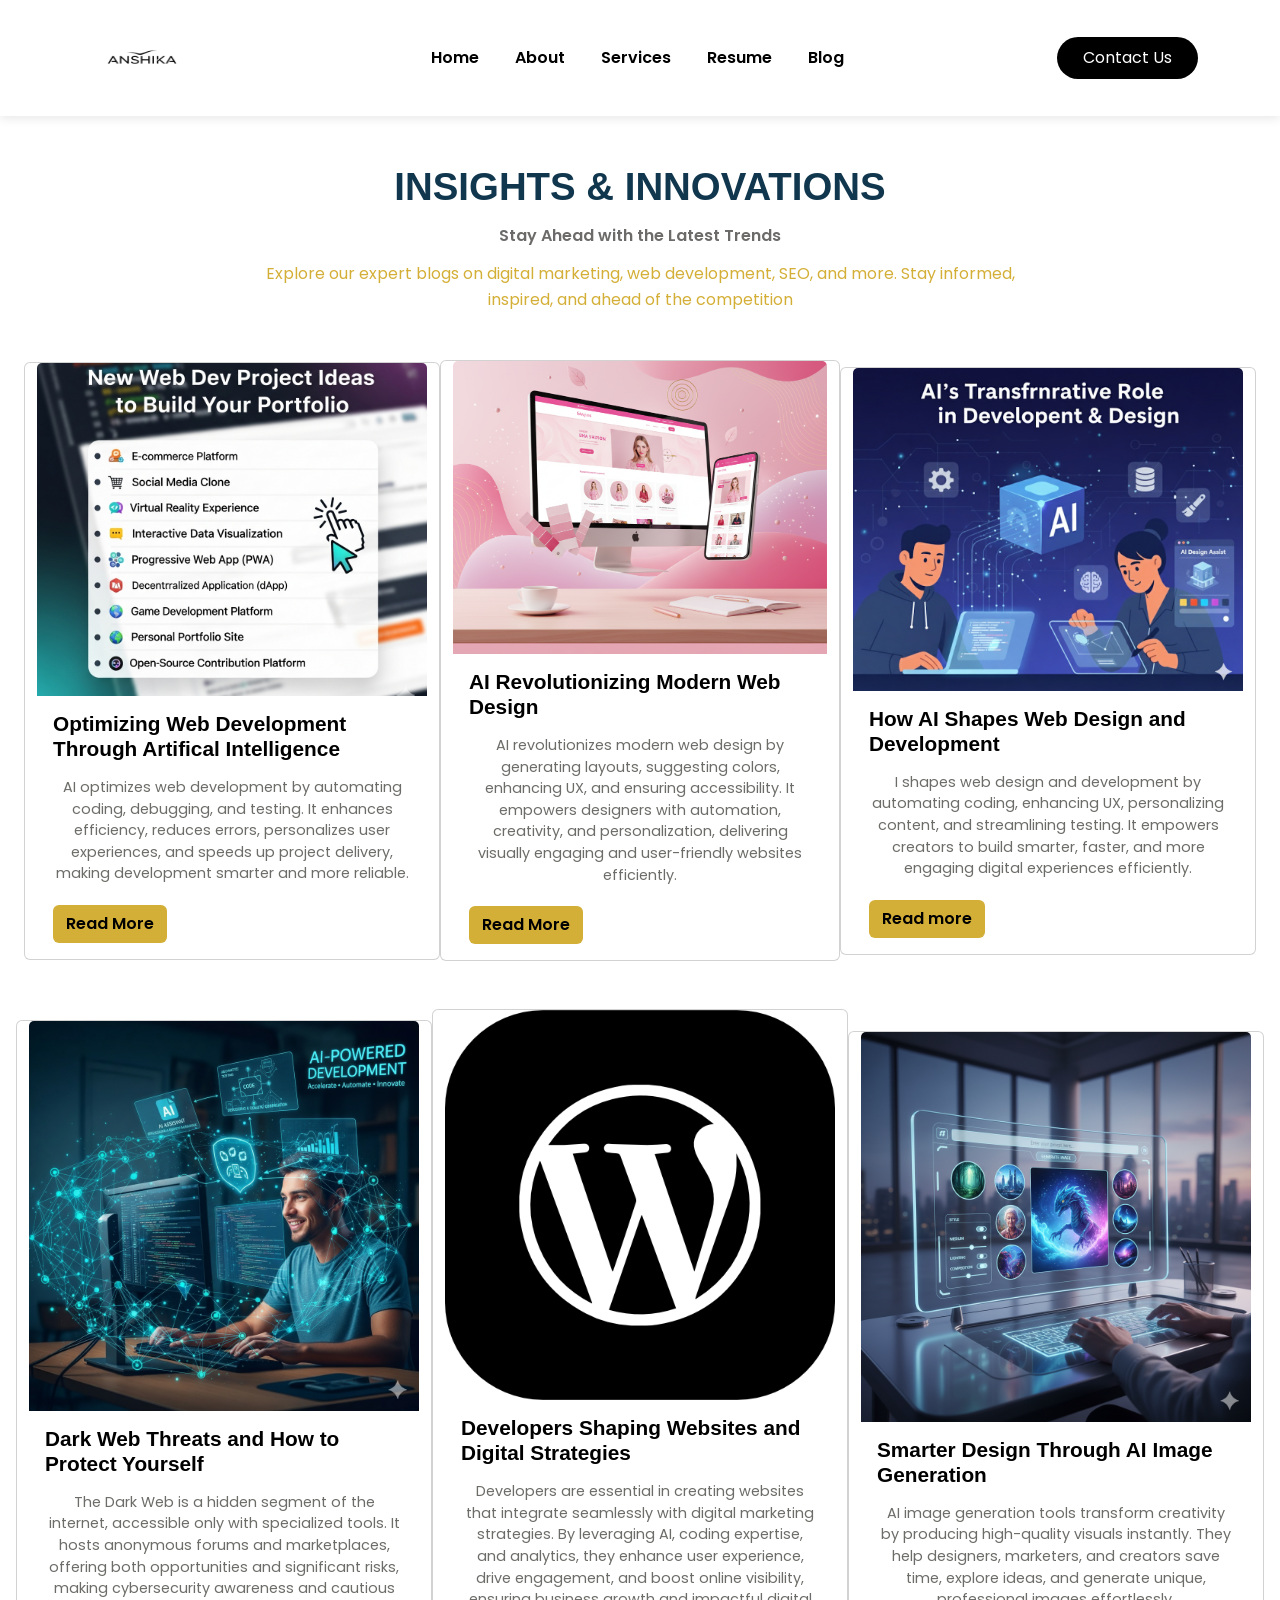
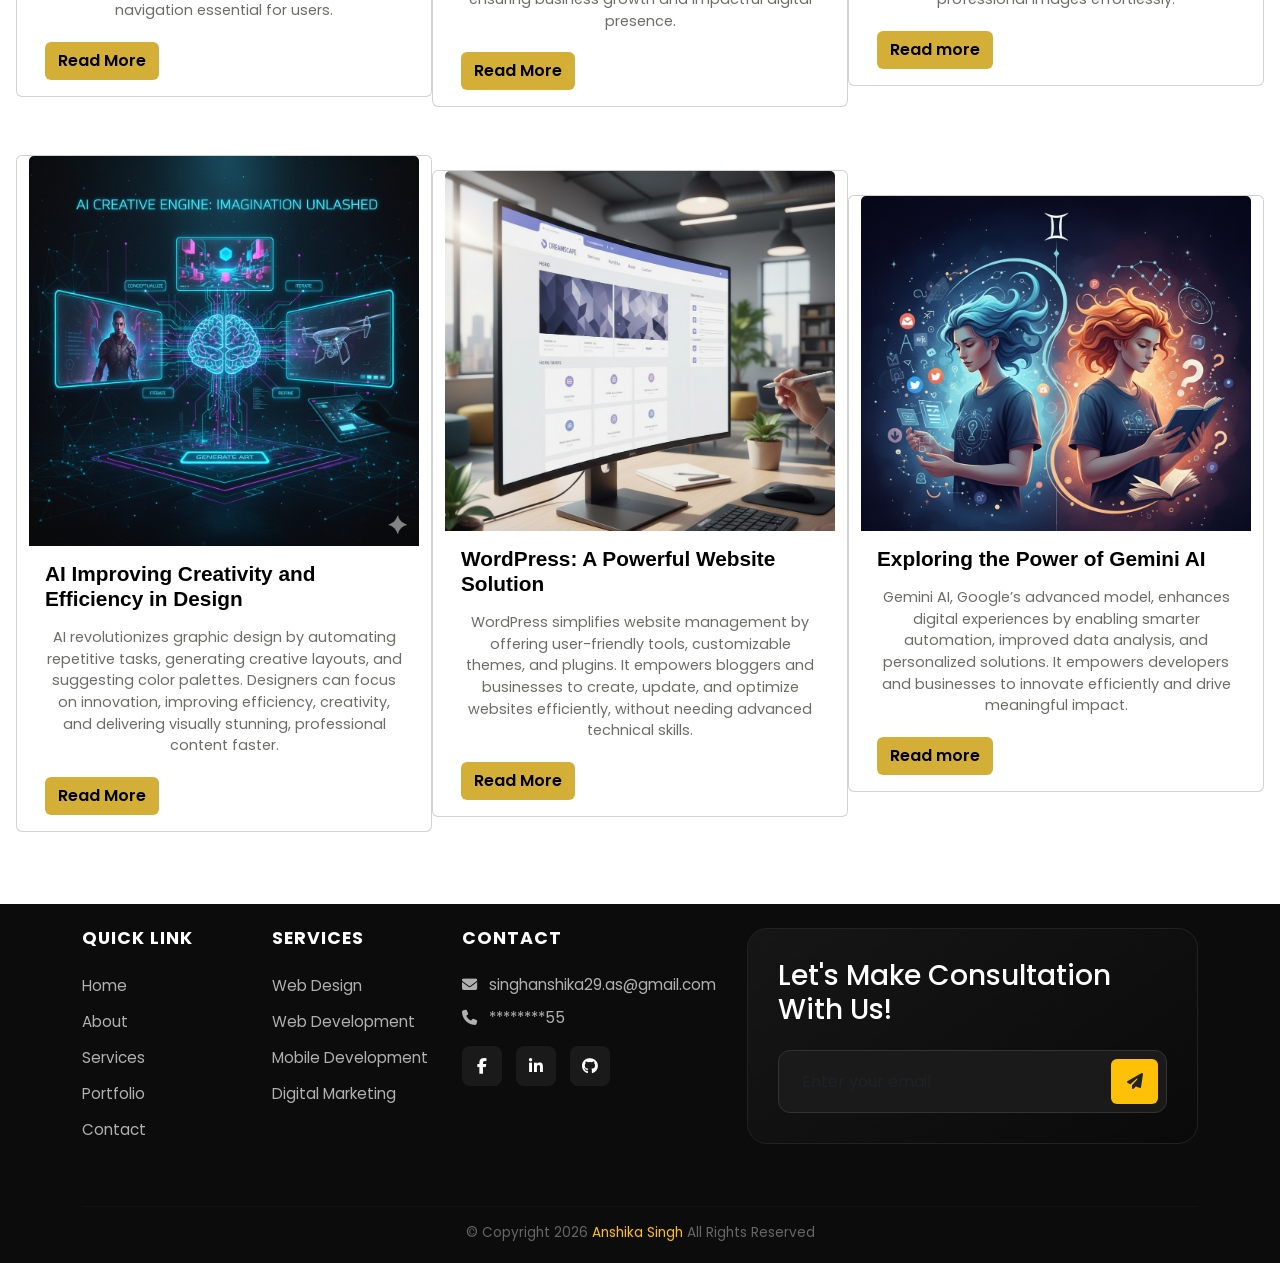
<file: blog.html>
<!DOCTYPE html>
<html lang="en">

<head>
    <meta charset="UTF-8">
    <meta name="viewport" content="width=device-width, initial-scale=1.0">
    <title>BLOG</title>
    <link rel="stylesheet" href="./style.css">
<link href="https://fonts.cdnfonts.com/css/glacial-indifference-2" rel="stylesheet">
    <link rel="preconnect" href="https://fonts.googleapis.com">
    <link rel="preconnect" href="https://fonts.gstatic.com" crossorigin>
    <link href="https://fonts.googleapis.com/css2?family=Poppins:wght@300;400;600;700&display=swap" rel="stylesheet">
    
    <link href="https://cdn.jsdelivr.net/npm/bootstrap@5.3.3/dist/css/bootstrap.min.css" rel="stylesheet">
    
    <link rel="stylesheet" href="https://cdnjs.cloudflare.com/ajax/libs/font-awesome/6.5.1/css/all.min.css">
    
    <link href="https://unpkg.com/aos@2.3.1/dist/aos.css" rel="stylesheet">
        <style>
                        .nav-text {
            --primary-dark: #000000;
            --accent-teal: #031215;
            --text-gray: #555;
            --light-bg: #faf8f8;
            --transition: all 0.3s ease-in-out;
        }

        body {
            font-family: 'Poppins', sans-serif;
            overflow-x: hidden;
            scroll-behavior: smooth;
        }

        .navbar {
            background: rgba(255, 255, 255, 0.95);
            backdrop-filter: blur(10px);
            box-shadow: 0 2px 10px rgba(0, 0, 0, 0.1);
            transition: var(--transition);
        }

        .navbar-brand img {
            max-height: 90px;
            transition: transform 0.3s;
        }

        .navbar-brand:hover img {
            transform: scale(1.1);
        }

        .nav-link {
            font-weight: 600;
            color: var(--primary-dark) !important;
            margin: 0 10px;
            position: relative;
        }

        .nav-link::after {
            content: '';
            position: absolute;
            width: 0;
            height: 2px;
            bottom: 0;
            left: 0;
            background-color: var(--accent-teal);
            transition: var(--transition);
        }

        .nav-link:hover::after {
            width: 100%;
        }

        .btn-contact-nav {
            background-color: var(--primary-dark);
            color: white !important;
            border-radius: 25px;
            padding: 8px 25px;
            transition: var(--transition);
        }

        </style>
</head>

<body>
    <section class="nav-text">
        <nav class="navbar navbar-expand-lg sticky-top">
            <div class="container">
                <a class="navbar-brand" href="#">
                    <img src="./image/unnamed__2_-removebg-preview.png" width="120" alt="Logo">
                </a>
                <button class="navbar-toggler" type="button" data-bs-toggle="collapse" data-bs-target="#navbarNav">
                    <span class="navbar-toggler-icon"></span>
                </button>
                <div class="collapse navbar-collapse" id="navbarNav">
                    <ul class="navbar-nav mx-auto">
                        <li class="nav-item"><a class="nav-link" href="index.html">Home</a></li>
                        <li class="nav-item"><a class="nav-link" href="about.html">About</a></li>
                        <li class="nav-item"><a class="nav-link" href="skills.html">Services</a></li>
                        <li class="nav-item"><a class="nav-link" href="./anshika_cv_.pdf" download>Resume</a></li>  
                        <li class="nav-item"><a class="nav-link" href="blog.html">Blog</a></li>
                    </ul>
                    <a href="contact.html" class="btn btn-contact-nav">Contact Us</a>
                </div>
            </div>
        </nav>
    </section>
    <!-- Blog Section -->
    <section class="container-fluid blog-text">
        <div class="text-center  blog-text-2 my-5">

            <h1 class="">INSIGHTS & INNOVATIONS</h1>
            <h6 class="my-3">Stay Ahead with the Latest Trends</h6>
            <span>Explore our expert blogs on digital marketing, web development, SEO, and more. Stay informed, <br>
                inspired, and ahead of the competition</span>

        </div>
        <div class="row blog-image justify-content-center align-items-center my-5">
            <div class="col-4 card" style="width: 26rem;">
                <img src="./image/Ai-3.png" class="card-img-top" alt="...">
                <div class="card-body">
                    <h5>Optimizing Web Development Through Artifical Intelligence</h5>
                    <p class="card-text">AI optimizes web development by automating coding, debugging, and testing. It
                        enhances efficiency, reduces errors, personalizes user experiences, and speeds up project
                        delivery, making development smarter and more reliable.</p>
                    <a href="#" class="btn btn-contactt " role="button">Read More</a>
                </div>
            </div>
            <div class=" col-4 card" style="width: 25rem;">
                <img src="./image/desging.png" class="card-img-top" alt="...">
                <div class="card-body">
                    <h5>AI Revolutionizing Modern Web Design</h5>
                    <p class="card-text">AI revolutionizes modern web design by generating layouts, suggesting colors,
                        enhancing UX, and ensuring accessibility. It empowers designers with automation, creativity, and
                        personalization, delivering visually engaging and user-friendly websites efficiently.</p>
                    <a href="#" class="btn btn-contactt " role="button">Read More</a>
                </div>
            </div>
            <div class=" col-4 card " style="width: 26rem;">
                <img src="./image/ai-4.png" class="card-img-top" alt="...">
                <div class="card-body">
                    <h5>How AI Shapes Web Design and Development</h5>
                    <p class="card-text">I shapes web design and development by automating coding, enhancing UX,
                        personalizing content, and streamlining testing. It empowers creators to build smarter, faster,
                        and more engaging digital experiences efficiently.</p>
                    <a href="#" class="btn btn-contactt " role="button">Read more</a>
                </div>
            </div>
        </div>
        <div class="row blog-image justify-content-center align-items-center my-5">
            <div class="col-4 card" style="width: 26rem;">
                <img src="./image/ai gen.png" class="card-img-top" alt="...">
                <div class="card-body">
                    <h5>Dark Web Threats and How to Protect Yourself</h5>
                    <p class="card-text">The Dark Web is a hidden segment of the internet, accessible only with
                        specialized tools. It hosts anonymous forums and marketplaces, offering both opportunities and
                        significant risks, making cybersecurity awareness and cautious navigation essential for users.
                    </p>
                    <a href="#" class="btn btn-contactt " role="button">Read More</a>
                </div>
            </div>
            <div class=" col-4 card" style="width: 26rem;">
                <img src="./image/wordpress.png" class="card-img-top" alt="...">
                <div class="card-body">
                    <h5>Developers Shaping Websites and Digital Strategies</h5>
                    <p class="card-text">Developers are essential in creating websites that integrate seamlessly with
                        digital marketing strategies. By leveraging AI, coding expertise, and analytics, they enhance
                        user experience, drive engagement, and boost online visibility, ensuring business growth and
                        impactful digital presence.</p>
                    <a href="#" class="btn btn-contactt " role="button">Read More</a>
                </div>
            </div>
            <div class=" col-4 card " style="width: 26rem;">
                <img src="./image/tools.png" class="card-img-top" alt="...">
                <div class="card-body">
                    <h5>Smarter Design Through AI Image Generation</h5>
                    <p class="card-text">AI image generation tools transform creativity by producing high-quality
                        visuals instantly. They help designers, marketers, and creators save time, explore ideas, and
                        generate unique, professional images effortlessly.</p>
                    <a href="#" class="btn btn-contactt " role="button">Read more</a>
                </div>
            </div>
            <div class="row blog-image justify-content-center align-items-center my-5">
                <div class="col-4 card" style="width: 26rem;">
                    <img src="./image/graphic.png" class="card-img-top" alt="...">
                    <div class="card-body">
                        <h5>AI Improving Creativity and Efficiency in Design</h5>
                        <p class="card-text">AI revolutionizes graphic design by automating repetitive tasks, generating
                            creative layouts, and suggesting color palettes. Designers can focus on innovation,
                            improving efficiency, creativity, and delivering visually stunning, professional content
                            faster.</p>
                        <a href="#" class="btn btn-contactt " role="button">Read More</a>
                    </div>
                </div>
                <div class=" col-4 card" style="width: 26rem;">
                    <img src="./image/web.png" class="card-img-top" alt="...">
                    <div class="card-body">
                        <h5>WordPress: A Powerful Website Solution</h5>
                        <p class="card-text">WordPress simplifies website management by offering user-friendly tools,
                            customizable themes, and plugins. It empowers bloggers and businesses to create, update, and
                            optimize websites efficiently, without needing advanced technical skills.</p>
                        <a href="#" class="btn btn-contactt " role="button">Read More</a>
                    </div>
                </div>
                <div class=" col-4 card " style="width: 26rem;">
                    <img src="./image/gemini-ing.png" class="card-img-top" alt="...">
                    <div class="card-body">
                        <h5>Exploring the Power of Gemini AI</h5>
                        <p class="card-text">Gemini AI, Google’s advanced model, enhances digital experiences by
                            enabling smarter automation, improved data analysis, and personalized solutions. It empowers
                            developers and businesses to innovate efficiently and drive meaningful impact.</p>
                        <a href="#" class="btn btn-contactt " role="button">Read more</a>
                    </div>
                </div>
    </section>
    <footer class="footer-dark ">
        <div class="container">
            <div class="row g-4">
                <div class="col-6 col-md-3 col-lg-2">
                    <h5 class="footer-heading">Quick Link</h5>
                    <ul class="list-unstyled footer-links">
                        <li><a href="index.html">Home</a></li>
                        <li><a href="about.html">About</a></li>
                        <li><a href="skills.html">Services</a></li>
                        <li><a href="#">Portfolio</a></li>
                        <li><a href="contact.html">Contact</a></li>
                    </ul>
                </div>

                <div class="col-6 col-md-3 col-lg-2">
                    <h5 class="footer-heading">Services</h5>
                    <ul class="list-unstyled footer-links">
                        <li><a href="#">Web Design</a></li>
                        <li><a href="#">Web Development</a></li>
                        <li><a href="#">Mobile Development</a></li>
                        <li><a href="#">Digital Marketing</a></li>
                    </ul>
                </div>

                <div class="col-md-6 col-lg-3">
                    <h5 class="footer-heading">Contact</h5>
                    <div class="contact-details">
                        <p><i class="fas fa-envelope me-2"></i> singhanshika29.as@gmail.com</p>
                        <p><i class="fas fa-phone me-2"></i> ********55</p>
                        <div class="social-box mt-3">
                            <a href="#" class="social-icon"><i class="fab fa-facebook-f"></i></a>
                            <a href="#" class="social-icon"><i class="fab fa-linkedin-in"></i></a>
                            <a href="#" class="social-icon"><i class="fab fa-github"></i></a>
                        </div>
                    </div>
                </div>

                <div class="col-md-12 col-lg-5">
                    <div class="consult-card">
                        <h3 class="mb-4">Let's Make Consultation With Us!</h3>
                        <form id="consultationForm">
                            <div class="custom-input-group">
                                <input type="email" class="form-control text-light" placeholder="Enter your email"
                                    required>
                                <button class="btn btn-send bg-warning" type="submit">
                                    <i class="fas fa-paper-plane "></i>
                                </button>
                            </div>
                        </form>
                    </div>
                </div>
            </div>

            <hr class="mt-5 footer-divider">
            <div class="text-center copyright-text">
                <p class="mb-0">&copy; Copyright <span id="year"></span> <span class="text-warning">Anshika Singh</span>
                    All Rights Reserved</p>
            </div>
        </div>
    </footer>

<script src="https://cdn.jsdelivr.net/npm/bootstrap@5.3.3/dist/js/bootstrap.bundle.min.js"></script>
    <script src="https://unpkg.com/aos@2.3.1/dist/aos.js"></script>
    <script>
        AOS.init({ duration: 1000, once: true });
        document.getElementById('year').textContent = new Date().getFullYear();
    </script>
</body>

</html>
</file>
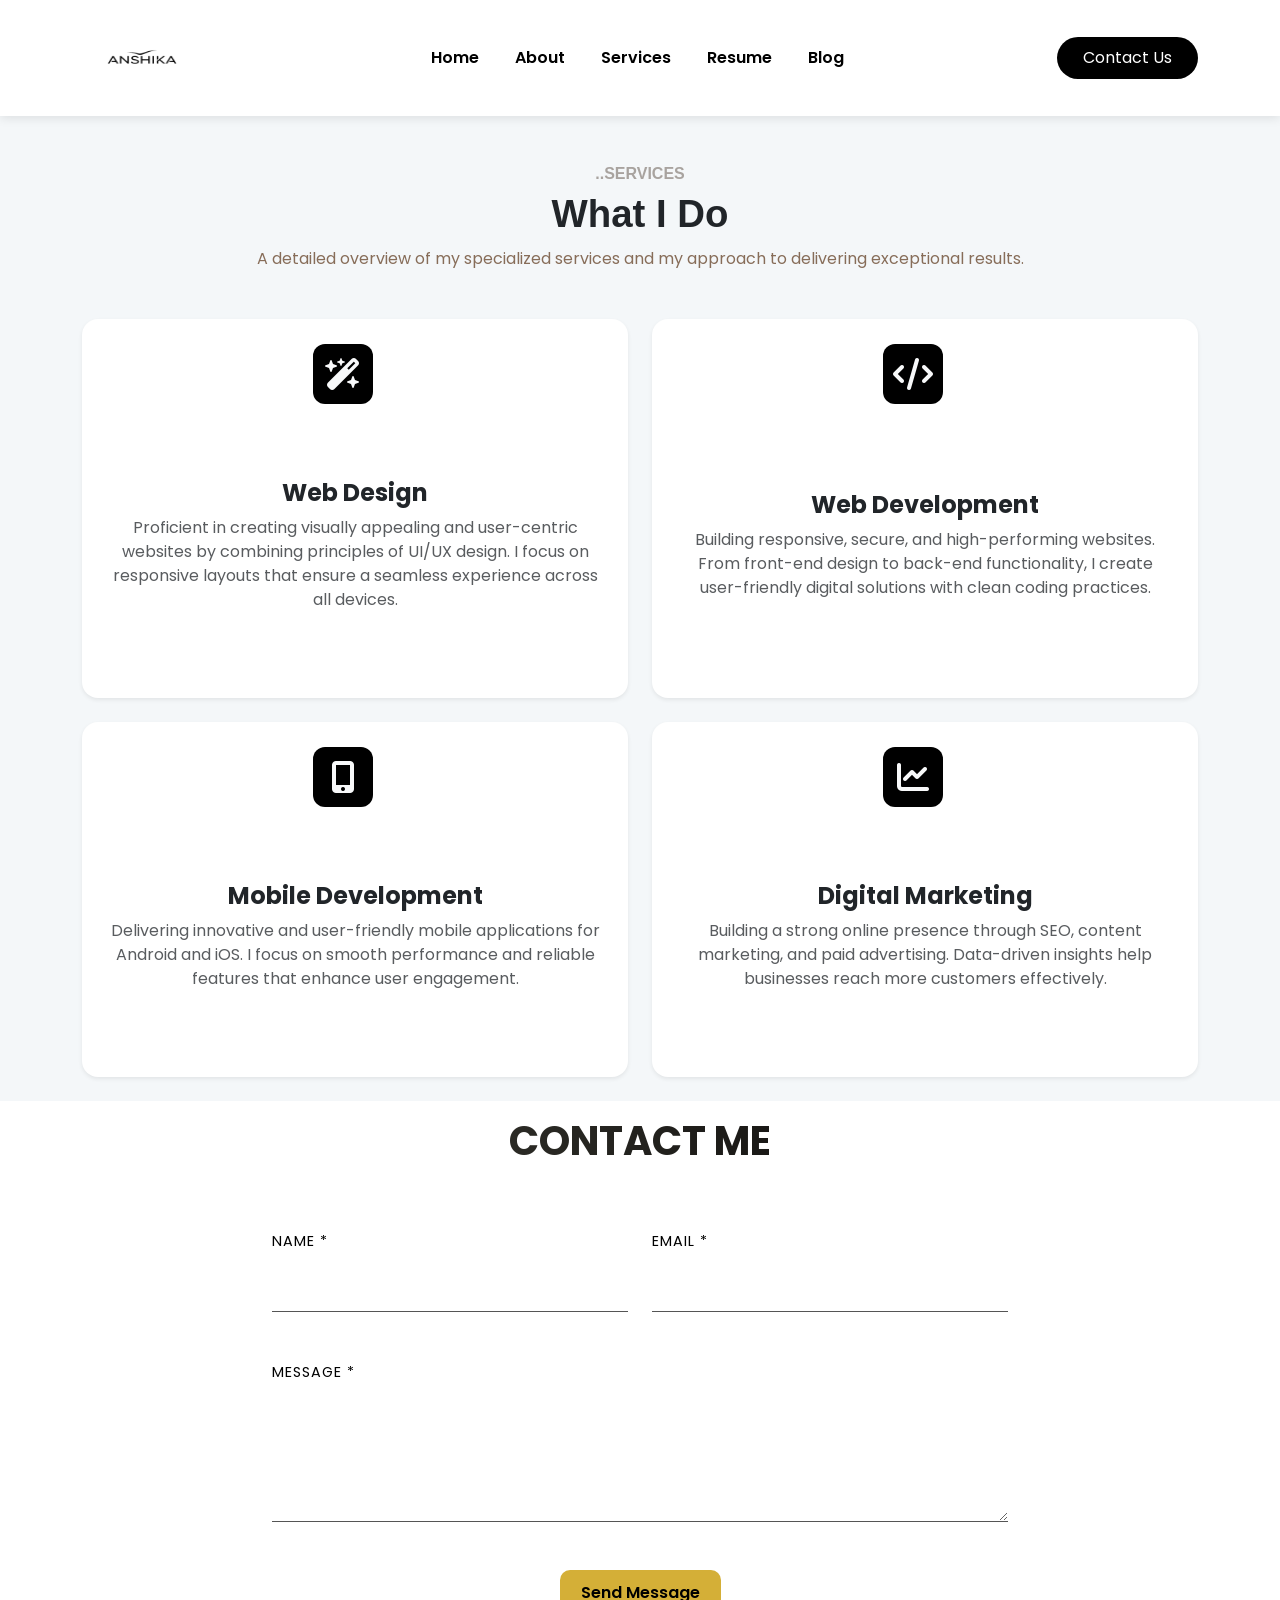
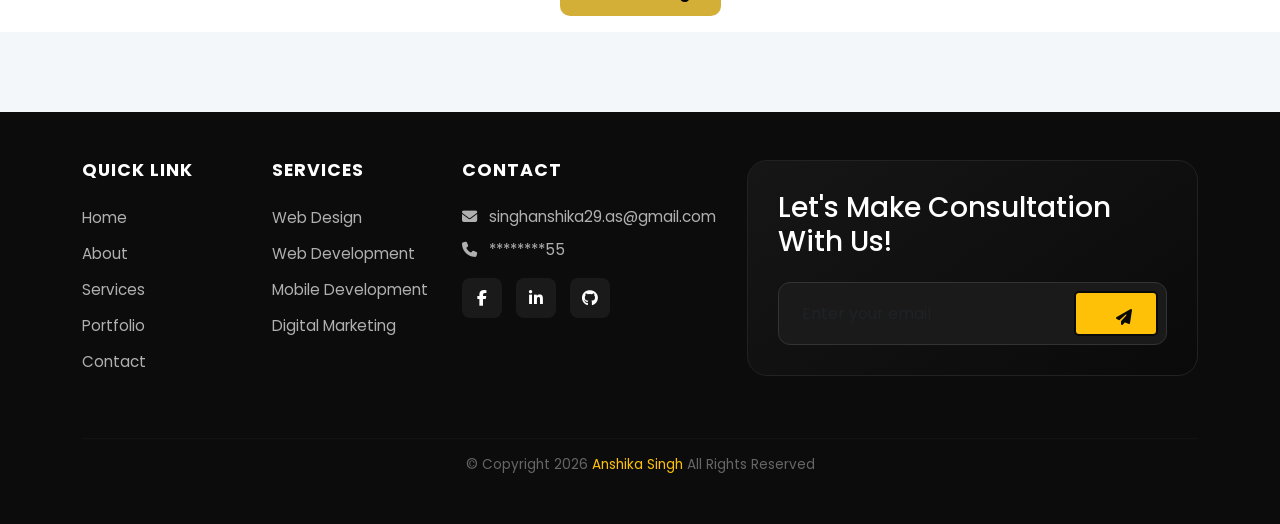
<file: skills.html>
<!DOCTYPE html>
<html lang="en">

<head>
    <meta charset="UTF-8">
    <meta name="viewport" content="width=device-width, initial-scale=1.0">
    <title>Skills Section</title>
    <title>Document</title>
    <link rel="stylesheet" href="./style.css">
<link href="https://fonts.cdnfonts.com/css/glacial-indifference-2" rel="stylesheet">
    <link rel="preconnect" href="https://fonts.googleapis.com">
    <link rel="preconnect" href="https://fonts.gstatic.com" crossorigin>
    <link href="https://fonts.googleapis.com/css2?family=Poppins:wght@300;400;600;700&display=swap" rel="stylesheet">
    
    <link href="https://cdn.jsdelivr.net/npm/bootstrap@5.3.3/dist/css/bootstrap.min.css" rel="stylesheet">
    
    <link rel="stylesheet" href="https://cdnjs.cloudflare.com/ajax/libs/font-awesome/6.5.1/css/all.min.css">
    
    <link href="https://unpkg.com/aos@2.3.1/dist/aos.css" rel="stylesheet">
           <style>
        /* --- General & Body --- */
html {
    overflow-x: hidden;
    scroll-behavior: smooth;
}

body {
    background-color: #f4f7f9; /* A lighter, cooler background color */
    font-family: "Poppins", sans-serif;
}


/* --- Navbar Section (Refined) --- */
            .nav-text {
            --primary-dark: #000000;
            --accent-teal: #031215;
            --text-gray: #555;
            --light-bg: #faf8f8;
            --transition: all 0.3s ease-in-out;
        }

        body {
            font-family: 'Poppins', sans-serif;
            overflow-x: hidden;
            scroll-behavior: smooth;
        }

        .navbar {
            background: rgba(255, 255, 255, 0.95);
            backdrop-filter: blur(10px);
            box-shadow: 0 2px 10px rgba(0, 0, 0, 0.1);
            transition: var(--transition);
        }

        .navbar-brand img {
            max-height: 90px;
            transition: transform 0.3s;
        }

        .navbar-brand:hover img {
            transform: scale(1.1);
        }

        .nav-link {
            font-weight: 600;
            color: var(--primary-dark) !important;
            margin: 0 10px;
            position: relative;
        }

        .nav-link::after {
            content: '';
            position: absolute;
            width: 0;
            height: 2px;
            bottom: 0;
            left: 0;
            background-color: var(--accent-teal);
            transition: var(--transition);
        }

        .nav-link:hover::after {
            width: 100%;
        }

        .btn-contact-nav {
            background-color: var(--primary-dark);
            color: white !important;
            border-radius: 25px;
            padding: 8px 25px;
            transition: var(--transition);
        }
        .btn-contact-nav:hover {
            background-color: var(--accent-teal);
            color: white !important;
        }

/* --- Services Section --- */
.services-section {
    padding: 100px 0;
    background-color: #f4f7f9;
}

.services-header {
    margin-bottom: 60px;
}

.services-header h5 {
    color: #0066cc;
    font-weight: 700;
    letter-spacing: 1.5px;
    text-transform: uppercase;
    font-family: "Poppins", sans-serif;
}

.services-header h2 {
    font-family: 'Glacial Indifference', sans-serif;
    font-size: 3rem;
    font-weight: 800;
    color: #212529;
    margin-top: 10px;
}

.services-header span {
    font-family: "Poppins", sans-serif;
    color: #6c757d;
    max-width: 600px;
    margin: 15px auto 0;
    display: block;
    line-height: 1.6;
}

/* --- Attractive Accordion Styling --- */
.accordion {
    max-width: 900px;
    margin: 0 auto;
}

.accordion-item {
    background-color: #ffffff;
    border: none;
    margin-bottom: 1.25rem;
    border-radius: 10px !important;
    box-shadow: 0 10px 30px rgba(0, 0, 0, 0.07);
    transition: all 0.4s ease;

    /* Animation */
    opacity: 0;
    transform: translateY(30px);
    animation: slideUpFade 0.6s forwards ease-out;
}

.accordion-item:hover {
    transform: translateY(-5px);
    box-shadow: 0 15px 35px rgba(0, 0, 0, 0.1);
}

/* Animation Keyframes */
@keyframes slideUpFade {
    to {
        opacity: 1;
        transform: translateY(0);
    }
}
.accordion-item:nth-child(1) { animation-delay: 0s; }
.accordion-item:nth-child(2) { animation-delay: 0.2s; }
.accordion-item:nth-child(3) { animation-delay: 0.4s; }
.accordion-item:nth-child(4) { animation-delay: 0.6s; }

.accordion-header {
    border-radius: 10px !important;
}

.accordion-button {
    font-family: "Poppins", sans-serif;
    font-size: 1.2rem;
    font-weight: 600;
    color: #2a3035;
    background-color: #ffffff;
    padding: 1.5rem;
    border-radius: 10px !important;
    transition: background-color 0.4s ease;
}

.accordion-button i {
    font-size: 1.5rem;
    margin-right: 15px;
    color: #0066cc;
    transition: color 0.4s ease;
}

.accordion-button:not(.collapsed) {
    color: #ffffff;
    background: linear-gradient(90deg, #007bff 0%, #0056b3 100%);
    box-shadow: none;
}

.accordion-button:not(.collapsed) i {
    color: #ffffff;
}

/* Remove the default focus box-shadow and use our hover effect */
.accordion-button:focus {
    box-shadow: none;
}

.accordion-body {
    padding: 1.5rem 2rem;
    font-size: 1rem;
    line-height: 1.7;
    color: #555;
    background-color: #fdfdfd;
    border-bottom-left-radius: 10px;
    border-bottom-right-radius: 10px;
}

/* --- Footer (Copied from original) --- */
.footer-custom {
    background-color: #E4F1DD;
    color: #242222;
    padding: 60px 0 20px 0;
}

.footer-custom h5 {
    color: #032826;
    font-weight: 600;
    margin-bottom: 20px;
}

.footer-custom a {
    color: #1b1a1a;
    text-decoration: none;
    transition: color 0.3s ease;
}

.footer-custom a:hover {
    color: #99a8a7;
}

.footer-custom .social-icons a {
    display: inline-flex;
    justify-content: center;
    align-items: center;
    width: 40px;
    height: 40px;
    background-color: #0c0a0a;
    color: #dce0eb;
    border-radius: 5px;
    margin-right: 10px;
    font-size: 18px;
}

.footer-custom .social-icons a:hover {
    background-color: #05334c;
    color: #ffffff;
}
   .contact-section {
            background-color:white;
            padding: 1rem 0;
        }

        .contact-title {
            font-weight: 700;
            font-size: 2.5rem;
            text-transform: uppercase;
            background: linear-gradient(90deg, #3a3a32, #0b0909);
            -webkit-background-clip: text;
            -webkit-text-fill-color: transparent;
            background-clip: text;
        
            margin-bottom: 4rem;
        }

        .contact-form .form-group {
            margin-bottom: 3rem;
        }

        .contact-form .form-label {
            color: #000000;
            font-size: 0.9rem;
            text-transform: uppercase;
            letter-spacing: 1px;
            margin-bottom: 1rem;
        }

        .form-control-custom {
            background-color: transparent;
            border: none;
            border-bottom: 1px solid #555;
            border-radius: 0;
            color: #fff;
            padding: 0.5rem 0;
            font-size: 1.1rem;
        }

        .form-control-custom:focus {
            background-color: transparent;
            color: #0e0c0c;
            border-color: #000000;
            box-shadow: none;
        }

        .btn-send {
            background-color: transparent;
            border: 2px solid #0a0909;
            color: #080807;
            padding: 0.8rem 2.5rem;
            font-weight: 500;
            letter-spacing: 1px;
            text-transform: uppercase;
            transition: all 0.3s ease;
            border-radius: 5px;
        }

        .btn-send:hover {
            background-color: #060403;
            color: #edf3fa;
        }
        
.service-card {
    transition: all 0.3s ease-in-out;
    border: 1px solid transparent;
    height: 100%;
}

.service-card:hover {
    transform: translateY(-10px);
    box-shadow: 0 15px 30px rgba(0,0,0,0.1) !important;
    border-color: #000000;
}

.icon-box {
    min-width: 60px;
    height: 60px;
    display: flex;
    align-items: center;
    justify-content: center;
    background: #000000;
    border-radius: 12px;
    transition: background 0.3s ease;
}

.service-card:hover .icon-box {
    background: #3b3939;
}

.service-card:hover .icon-box i {
    color: #042636 !important;
}

.btn-primary {
    padding: 10px 25px;
    font-weight: 600;
}
    </style>
</head>

<body>
    <section class="nav-text">
        <nav class="navbar navbar-expand-lg sticky-top">
            <div class="container">
                <a class="navbar-brand" href="#">
                    <img src="./image/unnamed__2_-removebg-preview.png" width="120" alt="Logo">
                </a>
                <button class="navbar-toggler" type="button" data-bs-toggle="collapse" data-bs-target="#navbarNav">
                    <span class="navbar-toggler-icon"></span>
                </button>
                <div class="collapse navbar-collapse" id="navbarNav">
                    <ul class="navbar-nav mx-auto">
                        <li class="nav-item"><a class="nav-link" href="index.html">Home</a></li>
                        <li class="nav-item"><a class="nav-link" href="about.html">About</a></li>
                        <li class="nav-item"><a class="nav-link" href="skills.html">Services</a></li>
                        <li class="nav-item"><a class="nav-link" href="./anshika_cv_.pdf" download>Resume</a></li>
                        <li class="nav-item"><a class="nav-link" href="blog.html">Blog</a></li>
                    </ul>
                    <a href="contact.html" class="btn btn-contact-nav">Contact Us</a>
                </div>
            </div>
        </nav>
    </section>

    <!-- Skills Section -->

    <section>
        <div class="skills-section-2 text-center my-5">
        <h5 >..SERVICES</h5>
        <h2 >What I Do</h2>
        <span >A detailed overview of my specialized services and my approach to delivering exceptional results.</span></div>

            </div>
            </section>
            <section class="container">
                 <div class="row g-4">
                <div class="col-md-6">
                    <div class="service-card d-flex align-items-start p-4 bg-white shadow-sm rounded-4">
                        <div class="icon-box me-4">
                            <i class="fa-solid fa-wand-magic-sparkles fa-2x text-light"></i>
                        </div>
                        <div>
                            <h4 class="fw-bold text-center">Web Design</h4>
                            <p class="text-muted text-center">Proficient in creating visually appealing and user-centric websites by combining principles of UI/UX design. I focus on responsive layouts that ensure a seamless experience across all devices.</p>
                            
                        </div>
                    </div>
                </div>

                <div class="col-md-6">
                    <div class="service-card d-flex align-items-start p-4 bg-white shadow-sm rounded-4">
                        <div class="icon-box me-4">
                            <i class="fa-solid fa-code fa-2x text-light"></i>
                        </div>
                        <div>
                            <h4 class="fw-bold text-center">Web Development</h4>
                            <p class="text-muted text-center">Building responsive, secure, and high-performing websites. From front-end design to back-end functionality, I create user-friendly digital solutions with clean coding practices.</p>
                        </div>
                    </div>
                </div>

                <div class="col-md-6">
                    <div class="service-card d-flex align-items-start p-4 bg-white shadow-sm rounded-4">
                        <div class="icon-box me-4">
                            <i class="fa-solid fa-mobile-screen-button fa-2x text-light"></i>
                        </div>
                        <div>
                            <h4 class="fw-bold text-center">Mobile Development</h4>
                            <p class="text-muted text-center">Delivering innovative and user-friendly mobile applications for Android and iOS. I focus on smooth performance and reliable features that enhance user engagement.</p>
                        </div>
                    </div>
                </div>

                <div class="col-md-6">
                    <div class="service-card d-flex align-items-start p-4 bg-white shadow-sm rounded-4">
                        <div class="icon-box me-4">
                            <i class="fa-solid fa-chart-line fa-2x text-light"></i>
                        </div>
                        <div>
                            <h4 class="fw-bold text-center">Digital Marketing</h4>
                            <p class="text-muted text-center">Building a strong online presence through SEO, content marketing, and paid advertising. Data-driven insights help businesses reach more customers effectively.</p>
                        </div>
                    </div>
                </div>
            </div>
        </div>
    </section>
 
    </section>
     <!-- Contact Section -->
        <section class="contact-section mt-4">
            <div class="container">
                <div class="row justify-content-center">
                    <div class="col-lg-8">
                        <h2 class="text-center contact-title">CONTACT ME</h2>
                        <form class="contact-form">
                            <div class="row">
                                <div class="col-md-6">
                                    <div class="form-group">
                                        <label for="name" class="form-label">Name *</label>
                                        <input type="text" class="form-control form-control-custom" id="name" required>
                                    </div>
                                </div>
                                <div class="col-md-6">
                                    <div class="form-group">
                                        <label for="email" class="form-label">Email *</label>
                                        <input type="email" class="form-control form-control-custom" id="email"
                                            required>
                                    </div>
                                </div>
                            </div>
                            <div class="form-group">
                                <label for="message" class="form-label">Message *</label>
                                <textarea class="form-control form-control-custom" id="message" rows="4"
                                    required></textarea>
                            </div>
                              <div class="text-center mt-5">
                            <button type="submit" class="btn submit-btn">Send Message</button>
                        </div>
                        </form>
                    </div>
                </div>
            </div>
        </section>
 <footer class="footer-dark py-5">
        <div class="container">
            <div class="row g-4">
                <div class="col-6 col-md-3 col-lg-2">
                    <h5 class="footer-heading">Quick Link</h5>
                    <ul class="list-unstyled footer-links">
                        <li><a href="index.html">Home</a></li>
                        <li><a href="about.html">About</a></li>
                        <li><a href="skills.html">Services</a></li>
                        <li><a href="#">Portfolio</a></li>
                        <li><a href="contact.html">Contact</a></li>
                    </ul>
                </div>

                <div class="col-6 col-md-3 col-lg-2">
                    <h5 class="footer-heading">Services</h5>
                    <ul class="list-unstyled footer-links">
                        <li><a href="#">Web Design</a></li>
                        <li><a href="#">Web Development</a></li>
                        <li><a href="#">Mobile Development</a></li>
                        <li><a href="#">Digital Marketing</a></li>
                    </ul>
                </div>

                <div class="col-md-6 col-lg-3">
                    <h5 class="footer-heading">Contact</h5>
                    <div class="contact-details">
                        <p><i class="fas fa-envelope me-2"></i> singhanshika29.as@gmail.com</p>
                        <p><i class="fas fa-phone me-2"></i> ********55</p>
                        <div class="social-box mt-3">
                            <a href="#" class="social-icon"><i class="fab fa-facebook-f"></i></a>
                            <a href="#" class="social-icon"><i class="fab fa-linkedin-in"></i></a>
                            <a href="#" class="social-icon"><i class="fab fa-github"></i></a>
                        </div>
                    </div>
                </div>

                <div class="col-md-12 col-lg-5">
                    <div class="consult-card">
                        <h3 class="mb-4">Let's Make Consultation With Us!</h3>
                        <form id="consultationForm">
                            <div class="custom-input-group">
                                <input type="email" class="form-control text-light" placeholder="Enter your email"
                                    required>
                                <button class="btn btn-send bg-warning" type="submit">
                                    <i class="fas fa-paper-plane "></i>
                                </button>
                            </div>
                        </form>
                    </div>
                </div>
            </div>

            <hr class="mt-5 footer-divider">
            <div class="text-center copyright-text">
                <p class="mb-0">&copy; Copyright <span id="year"></span> <span class="text-warning">Anshika Singh</span>
                    All Rights Reserved</p>
            </div>
        </div>
    </footer>
<script src="https://cdn.jsdelivr.net/npm/bootstrap@5.3.3/dist/js/bootstrap.bundle.min.js"></script>
    <script src="https://unpkg.com/aos@2.3.1/dist/aos.js"></script>
    <script>
        AOS.init({ duration: 1000, once: true });
        document.getElementById('year').textContent = new Date().getFullYear();
    </script>
</body>

</html>
</file>
<file: style.css>
*{
    margin: 0!;
    padding: 0;
    box-sizing: border-box;
}

.text-header h4 {
    font-family: "Playwrite AU NSW", cursive;
    font-size: 14px;
    padding-left: 15% !important;
    margin-bottom: 10% !important;
    font-weight: 900;
    color: #a77b5a;
}

.text-header h1 {
    font-family: 'Glacial Indifference', sans-serif;
    font-size: 3.0rem;
    padding-left: 15% !important;
    font-weight: 900;

    color: #0f191f;
    margin-top: -10%;
}

.text-header h5 {
    font-family: "Poppins", sans-serif;
    font-size: 1.2rem;
    padding-left: 15%;
    font-weight: 500;
    color: #898886;
    margin-bottom: 18%;
}

.text-header p {
    font-family: "Poppins", sans-serif;
    font-size: 1rem;
    margin-left: 15%;
    font-weight: 500;
    color: #56514c;
}

.button-cv {
    margin-left: 15%;
}
.image-anshika img {
    width: 480px !important;
    margin-top: 65px !important;
    margin-left: 22% !important;
}

.text-anshika {

    margin-bottom: 10% !important;
    padding-left: 15px !important;
}

/*---About Page---*/
.about-section {
    margin: 30px;
    text-align: center;
}

.about-section2 {
    padding: 80px 10%;
}

.about-section2 .paragraph {
    max-width: 900px;
    margin: 0 auto;
    text-align: left;
}

.about-section1 h6 {
    font-family: sancreek, sans-serif;
    font-size: 1rem;
    color: #635951;
}
.about-section1 h1 {
    font-family: 'Glacial Indifference', sans-serif;
    font-size: 2.4rem;
    font-weight: 700;
}

.about-section2 {
    padding: 80px;
    text-align: center;
}

.paragraph h1 {
    font-family: "Nata Sans", sans-serif;
    font-size: 2.6rem;
    font-weight: 900;
    margin-bottom: 20px;

    padding-right: 10%;
    padding-top: 18%;
}

.paragraph h2 {
    font-family: "Nata Sans", sans-serif;
    font-size: 2.8rem;
    font-weight: 900;
    background: linear-gradient(90deg, #2c2424 0%, #053563 100%);
    -webkit-background-clip: text;
    -webkit-text-fill-color: transparent;
    background-clip: text;
    color: transparent;

}

.anshika {
    background: linear-gradient(90deg, #2c2424 29%, #092341 100%);
    -webkit-background-clip: text;
    -webkit-text-fill-color: transparent;
    background-clip: text;
    color: transparent;

}

.paragraph p {
    font-family: "Poppins", sans-serif;
    color: #776f68;
    padding-top: 5%;
    font-size: 1.5rem;
    letter-spacing: 1px;
    line-height: 1.2;
}

.buttonn {
    margin-top: 5%;
    background-color: #d4af37 !important;
    color: rgb(0, 0, 0) !important;
    font-weight: 600 !important;

}

.buttonn:hover {
    background-color: #582604 !important;
    color: white !important;
}

.skills-container {

    display: flex;
    flex-direction: column;
    margin: 40px auto;
    font-family: 'Segoe UI', Arial, sans-serif;
    color: #6c757d;
}
.skill-name {
    font-size: 1.15em;
}
.progress-bar-bg {
    width: 100%;
    height: 10px;
    background: #fdeee3;
    border-radius: 6px;
    margin: 8px 0 24px 0;
    overflow: hidden;
}

.progress-bar-fill {
    height: 100%;
    background: #ff7600;
    border-radius: 6px;
    transition: width 0.7s;
}

.copyright-1 {
    border-top: 1px solid #ddd;
}

/*--- services page ---*/
.icon-section {

    background-color: #f5f7f3;
    text-align: center;
    padding: 0px 20px;
}

.section-icon {
    padding: 0;
}

.service-text h6 {
    font-family: "Nata Sans", sans-serif;
    color: #c98248;
    font-size: 1rem;
    font-weight: 600;
    margin-bottom: 5px;
    margin-top: 90px;
}

.service-text h1 {
    font-family: "Nata Sans", sans-serif;
    font-size: 2.4rem;
    font-weight: 800;
    margin-bottom: 50px;
}

.service-card {
    background-color: #a7531f;
    display: flex;
    justify-content: center;
    align-items: center;
    gap: 30px;
    flex-wrap: wrap;
    margin-bottom: 90px;
}

.card-title {
    height: 50vh !important;
    display: flex;
    justify-content: center;
    align-items: center;
    padding-top: 70px;

}
.card-title img {
    background-size: cover;
    width: 30%;
    object-fit: cover;
}

.service-image {
    background-color: #f5f7f3;
    padding: 30px;
    border-radius: 10px;
}

.card:hover {

    transform: scale(1.05);
    transition: transform 0.3s ease;
}

.card-text {
    font-family: "Poppins", sans-serif;
    color: #d4c8be;
    text-align: center;
    font-size: 2.9rem;
    line-height: 1.2;
    margin-bottom: 20px;
}
/* --- about page skills --- */
.skills-section {
    background-color: #f5f8f4;
    text-align: center;
    padding: 80px 0;
}

.skills-section h2 {
    font-family: "Nata Sans", sans-serif;
    font-size: 2.4rem;
    font-weight: 800;
    margin-bottom: 10px;
}

.skills-section p {
    font-family: "Nata Sans", sans-serif;
    color: #635951;
    font-size: 1rem;
    margin-bottom: 60px;
    margin-top: 20px;
}

.progress-bar-bg {
    background-color: #e0e0e0;
    overflow: hidden;
    margin-bottom: 20px;
}

.progress-bar-fill {
    height: 10px;
    background-color: #080908;
}

.skill-row {
    width: 100%;
    display: flex;
    justify-content: space-between;
    margin-bottom: 10px;
}

.skill-row img {
    width: 50px;
    height: 50px;
}

.skill-name {
    font-size: 15px;
    font-family: 'Glacial Indifference', sans-serif;
    font-weight: 600;
}

.skill-percent {
    font-size: 15px;
    font-family: 'Glacial Indifference', sans-serif;
    font-weight: 600;
}

.skills-section-2 h2 {
    font-family: 'Glacial Indifference', sans-serif;
    font-size: 2.4rem;
    font-weight: 800;
    margin-bottom: 10px;

}

.skills-section-2 h5 {
    font-family: 'Glacial Indifference', sans-serif;
    font-size: 1rem;
    color: #a8a39f;
    font-weight: 600;

}

.skills-section-2 span {
    font-family: "Poppins", sans-serif;
    color: #876d59;
    font-size: 1rem;
    margin-bottom: 60px;
    margin-top: 20px;
}

.developer-card {
    border: 1px solid #ddd3d3;
}

.developer-card h3 {
    font-family: "Nata Sans", sans-serif;
    color: rgb(61, 62, 63);
    font-size: 2.4rem;
    font-weight: 600;

}

.developer-card p {
    font-family: "Poppins", sans-serif;
    color: #635951;
    font-size: 1rem;
    margin-bottom: 40px;
    margin-top: 20px;
}
.timeline-item::before {
    content: "";
    position: absolute;
    left: -10px;
    top: 0;
    width: 20px;
    height: 20px;
    background-color: #232222;
    border-radius: 50%;
}

.text-start h3 {
    color: #524e4e;
    margin-bottom: 20px;
    font-family: "Poppins", sans-serif;
    font-size: 1.9rem;

    margin-bottom: 20px;
}

.experience {
    color: #524e4e;
    font-family: "Poppins", sans-serif;
    font-size: 1.9rem;
    margin-top: 5px;
    margin-bottom: 30px;
}

.timeline-item h4 {
    font-family: "Poppins", sans-serif;
    font-size: 1.5rem;
    margin-bottom: 15px;
}

.timeline-item p {
    margin-bottom: 5px;
}

.paragraph p {
    font-family: "Poppins", sans-serif;
    color: #776f68;
    font-size: 1rem;
    line-height: 1.6;
}

.video-container {
    position: relative;
    width: 100%;
    height: 400px;
    overflow: hidden;
}

.video-container video {
    width: 100%;
    height: 90%;
    object-fit: cover;
}

.video-text {
    position: absolute;
    top: 42%;
    left: 50%;
    transform: translate(-50%, -50%);
    color: #fff;
    text-align: center;
    font-size: 1.5rem;
    z-index: 1;
    width: 100%;
}

.button {
    background-color: #d4af37;
    color: rgb(0, 0, 0);
    border: none;
    padding: 10px 20px;
    font-family: "Poppins", sans-serif;
    font-size: 1rem;
    font-weight: 600;
    border-radius: 4px;
    cursor: pointer;
    transition: background-color 0.3s ease;
}

.button:hover {
    background-color: #582604;
    color: white;
}
/*--- blog page ---*/

.blog-text-2 h6 {
    font-family: poppins, sans-serif;
    color: #6d6b69;
    font-size: 1rem;
    font-weight: 600;

}

.blog-text-2 span {
    font-family: "Poppins", sans-serif;
    color: #d4af37;
    font-size: 1rem;
    line-height: 1.6;

}

.blog-text-2 h1 {
    font-family: 'Glacial Indifference', sans-serif;
    color: #11374e;
    font-size: 2.4rem;
    font-weight: 800;

}

.card-body h5 {
    font-family: 'Glacial Indifference', sans-serif;
    color: #000000;
    font-size: 1.3rem;
    font-weight: 700;
    margin-bottom: 15px;
}

.card-body p {
    font-family: "Poppins", sans-serif;
    color: #6c6c68;
    font-size: 0.9rem;
    line-height: 1.5;
    margin-bottom: 20px;
}

.btn-contactt {
    background-color: #d4af37 !important;
    color: rgb(0, 0, 0) !important;
    font-weight: 600 !important;
    transition: var(--transition);

}

.btn-contactt:hover {
    background-color: #582604 !important;
    color: white !important;
    transform: translateY(-3px);
}

/* --- Responsive Adjustments --- */
@media only screen and (max-width: 600px) {
    .navbar-nav {
        align-items: center;
        margin-top: 1rem;
    }

    .navbar-nav .nav-item {
        margin-bottom: 0.5rem;
    }

    .btn-contact {
        width: 100%;
        margin-top: 1rem;
    }
}

.header-text {
    background-color: #C4CADA;
    width: 100%;
}

.text-header h4 {

    padding-left: 0;
    margin-bottom: 0;
    margin-top: 15%;
}
.text-header h1 {
    padding-left: 0;
    margin-top: -10%;
}
.text-header h5 {
    font-family: "Poppins", sans-serif;
    font-size: 1.2rem;
    padding-left: 15%;
    font-weight: 500;
    color: #898886;
    margin-bottom: 5%;
}
.text-header p {
    font-family: "Poppins", sans-serif;
    font-size: 1rem;
    margin-left: 15%;
    font-weight: 500;
    color: #56514c;
}
 
.image-anshika img {

    width: 350px;
    margin-left: 0;
    
}

/*--- education and footer Responsive ---*/
.resume-section {
    padding: 80px 0;
    background-color: #fdfdfd;
}

.resume-title {
    color: #2d3436;
    font-weight: 700;
    position: relative;
    padding-bottom: 15px;
    margin-bottom: 40px;
    border-bottom: 2px solid #f1f1f1;
}
.contact-section {
            background-color: white;
            padding: 1rem 2rem !important;
            margin-bottom: 5em !important;

        }

        .contact-title {
            font-weight: 700;
            font-size: 2.5rem;
            text-transform: uppercase;
            background: linear-gradient(90deg, #3a3a32, #0b0909);
            -webkit-background-clip: text;
            -webkit-text-fill-color: transparent;
            background-clip: text;

            margin-bottom: 4rem;
        }

        .contact-form .form-group {
            margin-bottom: 3rem;
        }

        .contact-form .form-label {
            color: #000000;
            font-size: 0.9rem;
            text-transform: uppercase;
            letter-spacing: 1px;
            margin-bottom: 1rem;
        }

        .form-control-custom {
            background-color: transparent;
            border: none;
            border-bottom: 1px solid #555;
            border-radius: 0;
            color: #fff;
            padding: 0.5rem 0;
            font-size: 1.1rem;
        }

        .form-control-custom:focus {
            background-color: transparent;
            color: #0e0c0c;
            border-color: #000000;
            box-shadow: none;
        }

/* The vertical line */
.timeline-container {
    position: relative;
    padding-left: 10px;
}

.timeline-item {
    position: relative;
    padding-left: 30px;
    padding-bottom: 40px;
    border-left: 2px solid #d4af37;
}
.timeline-item::before {
    content: "";
    position: absolute;
    left: -9px;
    top: 5px;
    width: 16px;
    height: 16px;
    background: #2d3436;
    border: 3px solid #fff;
    border-radius: 50%;
    z-index: 1;
}
.timeline-item h4 {
    font-size: 1.2rem;
    font-weight: 700;
    color: #2d3436;
    margin-bottom: 8px;
    line-height: 1.2;
}

/* Date Badges */
.date-badge {
    display: inline-block;
    background: #2d3436;
    color: #fff;
    padding: 3px 15px;
    border-radius: 30px;
    font-size: 0.85rem;
    font-weight: 500;
    margin-bottom: 10px;
}

.date-badge-alt {
    background: #d4af37;
    color: #000;
}

.timeline-item p {
    color: #636e72;
    margin-bottom: 10px;
}

.experience-list {
    padding-left: 20px;
    list-style-type: circle;
    color: #636e72;
    font-size: 0.95rem;
}

.experience-list li {
    margin-bottom: 8px;
}

/* Footer Styles */
.footer-dark {
    background-color: #0c0c0c;
    color: #ffffff;
    padding-bottom: 20px;
    font-family: 'Poppins', sans-serif;
}

.footer-heading {
    font-weight: 700;
    font-size: 1.1rem;
    margin-bottom: 25px;
    text-transform: uppercase;
    letter-spacing: 1px;
}

.footer-links li {
    margin-bottom: 12px;
}

.footer-links a {
    color: #b0b0b0;
    text-decoration: none;
    transition: all 0.3s ease;
    font-size: 0.95rem;
}
.footer-links a:hover {
    color: #ffffff;
    padding-left: 8px;
}
.contact-details p {
    color: #b0b0b0;
    font-size: 0.95rem;
    margin-bottom: 10px;
}
/* Social Icons */
.social-icon {
    display: inline-flex;
    align-items: center;
    justify-content: center;
    width: 40px;
    height: 40px;
    background: #1a1a1a;
    color: #fff;
    border-radius: 8px;
    margin-right: 10px;
    transition: 0.3s;
    text-decoration: none;
}

.social-icon:hover {
    background: #d4af37;
    color: #000;
    transform: translateY(-5px);
}

/* Consultation Box */
.consult-card {
    background: linear-gradient(145deg, #161616, #0a0a0a);
    padding: 30px;
    border-radius: 20px;
    border: 1px solid #222;
}

.custom-input-group {
    display: flex;
    background: #1a1a1a;
    border-radius: 12px;
    padding: 8px;
    border: 1px solid #333;
}

.custom-input-group .form-control {
    background: transparent;
    border: none;
    color: white;
    padding-left: 15px;
}

.custom-input-group .form-control:focus {
    box-shadow: none;
    color: white;
}

.btn-send {
    background-color: #D4AF37;
    color: #000;
    border-radius: 10px;
    width: 50px;
    height: 45px;
    transition: 0.3s;
}

.btn-send:hover {
    background-color: #fff;
    transform: scale(1.05);
}

.submit-btn {
    background-color: #D4AF37 !important;
    color: #000 !important;
    font-weight: 600 !important;
    border-radius: 10px !important;
    padding: 10px 20px !important;
    transition: 0.3s !important;
    transition: var(--transition);
}

.submit-btn:hover {
    background-color: #360101 !important;
    transform: scale(1.05) !important;
    color: #fff !important;
    transform: translateY(-3px);
}

.footer-divider {
    border-color: rgba(255, 255, 255, 0.1);
}

.copyright-text {
    color: #666;
    font-size: 0.85rem;
}

/* --- Mobile Responsiveness --- */
@media (max-width: 768px) {
    .resume-section {
        padding: 50px 0;
    }

    .resume-title {
        font-size: 1.5rem;
        text-align: center;
    }

    .timeline-item {
        padding-bottom: 30px;
    }

    .text-header h4,
    .text-header h1,
    .text-header h5 {

        padding-left: 5% !important;

    }

    .text-header p,
    .button-cv {

        margin-left: 5%;

    }


    .image-anshika img {
        width: 500px !important;
        margin-left: 5% !important;
    }

}

.header-title-2 {
    background-color: #000;
    color: #fff;
    font-family: 'Helvetica Neue', Arial, sans-serif;
    text-transform: uppercase;
}

.header-title {
    font-size: 3.5rem;
    font-weight: 900;
    line-height: 0.8;
    margin-bottom: 50px;
    letter-spacing: -2px;
}

.skill-box {
    border: 1px solid #fff;
    padding: 40px;
    height: 100%;
    transition: all 0.3s ease;
}

.bg-white-box {
    background-color: #fff;
    color: #000;
}

.skill-box:hover {
    padding-left: 60px;
}

.bg-white-box:hover {
    background-color: #000;
    color: #fff;
}

.bg-black-box:hover {
    background-color: #fff;
    color: #000;
}

.icon-large {
    font-size: 2.5rem;
    margin-bottom: 20px;
}
.skill-list {
    list-style: none;
    padding: 0;
    margin-top: 20px;
    font-weight: 700;
    font-size: 1.1rem;
}

.skill-list li {
    margin-bottom: 8px;
    border-bottom: 1px solid currentColor;
    display: inline-block;
    margin-right: 15px;
}

.footer-line {
    border-top: 5px solid #fff;
    margin-top: 100px;
    padding-top: 20px;
    font-size: 0.8rem;
}

.work-head {
    font-family: 'Glacial Indifference', sans-serif;
    font-size: 2.4rem;
    font-weight: 800;
    margin-bottom: 50px;
    margin-top: 50px;
}

.logo-image img {
    width: 100%;
    height: 60px;
}

.btn-contact-nav:hover {
    background-color: var(--accent-teal);
    color: rgb(239, 227, 227) !important;
    transform: translateY(-3px);
}

/*--- about page edits ---*/
.logo-card {
    background: #fff;
    border: 1px solid #ccc;
    height: 100%;
    transition: transform 0.3s ease;
}

.logo-card:hover {
    box-shadow: 0 4px 15px rgba(0, 0, 0, 0.1);
}

/* Image Container: Keeps all logos aligned */
.image-box {
    height: 300px;
    display: flex;
    align-items: center;
    justify-content: center;
    overflow: hidden;
    border-bottom: 1px solid #eee;
    padding: 20px;
}

.image-box img {
    max-width: 100%;
    max-height: 100%;
    object-fit: contain;
}

.card-body-custom {
    padding: 25px 15px;
}

.card-body-custom h5 {
    font-size: 1.25rem;
    font-weight: 700;
    color: #333;
    margin-bottom: 20px;
}

.btn-outline-warning {
    border-radius: 4px;
    font-size: 0.85rem;
    transform: 20s;
}
@media (max-width: 466px) {
    
    .image-anshika img {
        width: 90%!important;
        height: auto!important;
}
}
</file>
